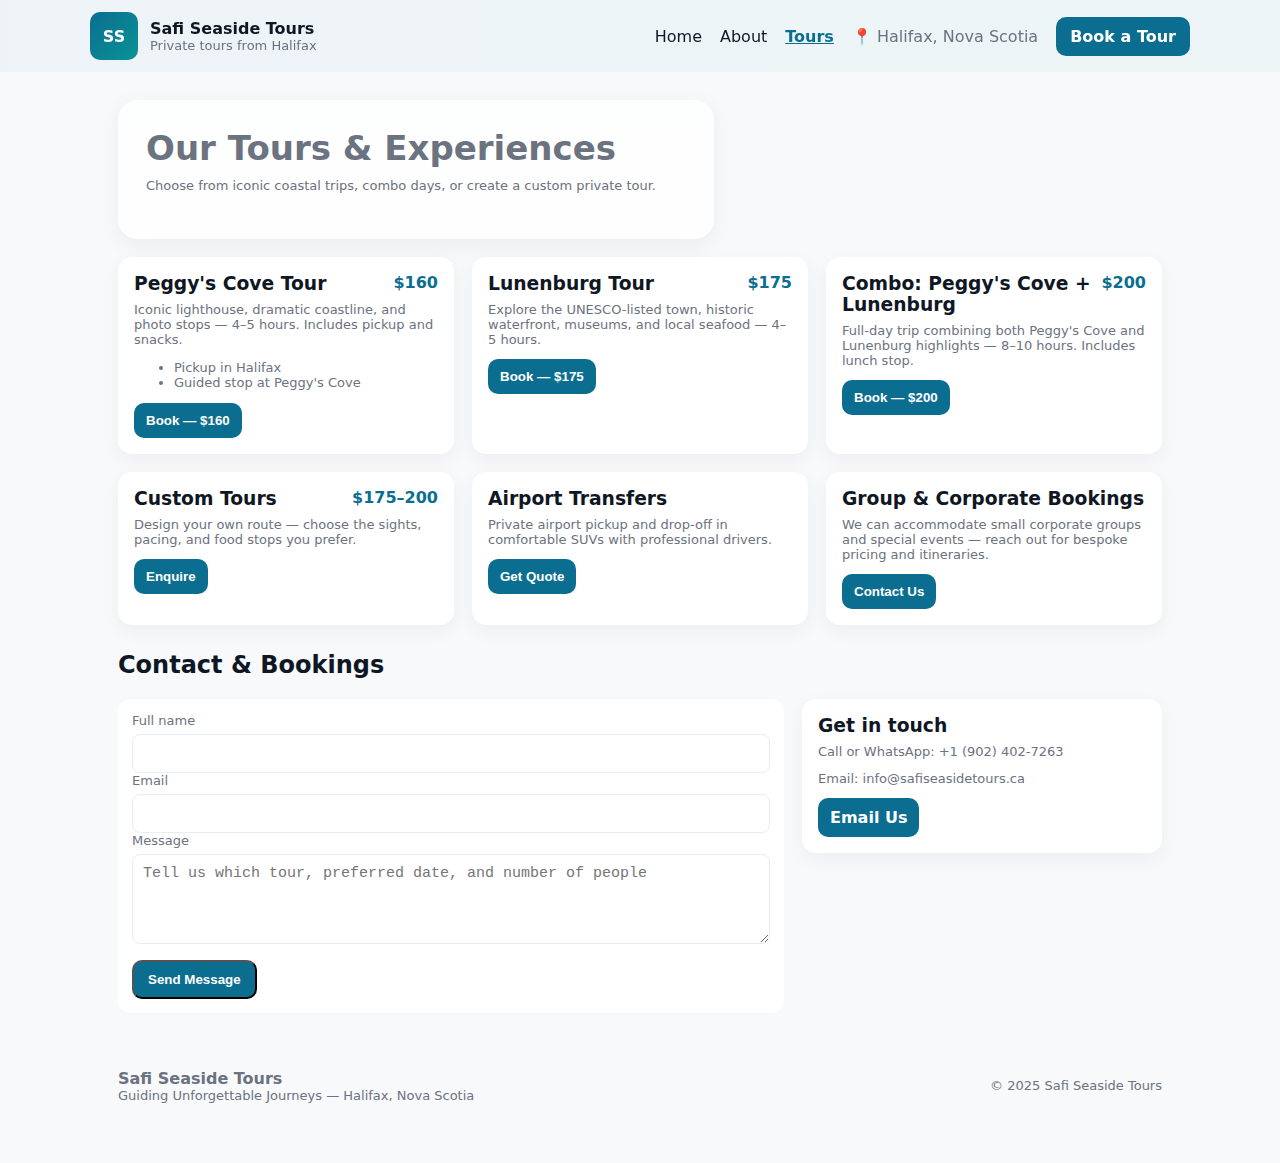
<file: tours.html>
<!doctype html>
<html lang="en">
<head>
  <meta charset="utf-8">
  <meta name="viewport" content="width=device-width,initial-scale=1">
  <title>Tours — Safi Seaside Tours</title>
  <meta name="description" content="Safi Seaside Tours — list of tours, pricing and booking.">
  <link rel="icon" href="data:;base64,iVBORw0KGgo=">
  <link rel="stylesheet" href="style.css">
</head>
<body data-page="tours">
  <header>
    <div class="container nav">
      <div class="brand">
        <div class="logo">SS</div>
        <div>
          <div style="font-weight:700">Safi Seaside Tours</div>
          <div class="small muted">Private tours from Halifax</div>
        </div>
      </div>
      <nav>
        <ul>
          <li><a href="index.html" class="nav-link" data-link="home">Home</a></li>
          <li><a href="about.html" class="nav-link" data-link="about">About</a></li>
          <li><a href="tours.html" class="nav-link" data-link="tours">Tours</a></li>
          <li class="muted">📍 Halifax, Nova Scotia</li>
          <li><a class="cta" href="#contact">Book a Tour</a></li>
        </ul>
      </nav>
    </div>
  </header>

  <main class="container">
    <section class="hero small" style="background-image:url('https://images.unsplash.com/photo-1504609773096-104ff2c73ba4?q=80&w=1500&auto=format&fit=crop&ixlib=rb-4.0.3&s=1e1f1a1a'); background-size:cover; background-position:center;">
      <div class="hero-card">
        <h1>Our Tours & Experiences</h1>
        <p class="small muted">Choose from iconic coastal trips, combo days, or create a custom private tour.</p>
      </div>
    </section>

    <section style="margin-top:18px">
      <div class="grid">
        <article class="card">
          <div class="price-bubble">$160</div>
          <h3>Peggy's Cove Tour</h3>
          <p class="small muted">Iconic lighthouse, dramatic coastline, and photo stops — 4–5 hours. Includes pickup and snacks.</p>
          <ul class="small muted">
            <li>Pickup in Halifax</li>
            <li>Guided stop at Peggy's Cove</li>
          </ul>
          <div style="margin-top:12px">
            <button class="btn" onclick="openBooking('Peggy\'s Cove',160)">Book — $160</button>
          </div>
        </article>

        <article class="card">
          <div class="price-bubble">$175</div>
          <h3>Lunenburg Tour</h3>
          <p class="small muted">Explore the UNESCO-listed town, historic waterfront, museums, and local seafood — 4–5 hours.</p>
          <div style="margin-top:12px">
            <button class="btn" onclick="openBooking('Lunenburg',175)">Book — $175</button>
          </div>
        </article>

        <article class="card">
          <div class="price-bubble">$200</div>
          <h3>Combo: Peggy's Cove + Lunenburg</h3>
          <p class="small muted">Full-day trip combining both Peggy's Cove and Lunenburg highlights — 8–10 hours. Includes lunch stop.</p>
          <div style="margin-top:12px">
            <button class="btn" onclick="openBooking('Peggy\'s Cove + Lunenburg',200)">Book — $200</button>
          </div>
        </article>

        <article class="card">
          <div class="price-bubble">$175–200</div>
          <h3>Custom Tours</h3>
          <p class="small muted">Design your own route — choose the sights, pacing, and food stops you prefer.</p>
          <div style="margin-top:12px">
            <button class="btn" onclick="openBooking('Custom Tour',175)">Enquire</button>
          </div>
        </article>

        <article class="card">
          <h3>Airport Transfers</h3>
          <p class="small muted">Private airport pickup and drop-off in comfortable SUVs with professional drivers.</p>
          <div style="margin-top:12px">
            <button class="btn" onclick="openBooking('Airport Transfer',0)">Get Quote</button>
          </div>
        </article>

        <article class="card">
          <h3>Group & Corporate Bookings</h3>
          <p class="small muted">We can accommodate small corporate groups and special events — reach out for bespoke pricing and itineraries.</p>
          <div style="margin-top:12px">
            <button class="btn" onclick="openBooking('Group Booking',0)">Contact Us</button>
          </div>
        </article>
      </div>
    </section>

    <section id="contact" style="margin-top:26px">
      <h2>Contact & Bookings</h2>
      <div class="contact">
        <form id="contact-form-tours" onsubmit="submitContact(event)">
          <label for="name-t">Full name</label>
          <input id="name-t" required>

          <label for="email-t">Email</label>
          <input id="email-t" type="email" required>

          <label for="message-t">Message</label>
          <textarea id="message-t" rows="4" placeholder="Tell us which tour, preferred date, and number of people" required></textarea>

          <div style="margin-top:12px">
            <button class="cta" type="submit">Send Message</button>
          </div>
        </form>

        <aside>
          <div class="card">
            <h3>Get in touch</h3>
            <p class="small muted">Call or WhatsApp: <a href="tel:+19024027263">+1 (902) 402-7263</a></p>
            <p class="small muted">Email: <a href="mailto:info@safiseasidetours.ca">info@safiseasidetours.ca</a></p>
            <div style="margin-top:12px">
              <a class="btn" href="mailto:info@safiseasidetours.ca">Email Us</a>
            </div>
          </div>
        </aside>
      </div>
    </section>

    <footer>
      <div style="display:flex;justify-content:space-between;align-items:center;gap:12px;flex-wrap:wrap">
        <div>
          <strong>Safi Seaside Tours</strong>
          <div class="small muted">Guiding Unforgettable Journeys — Halifax, Nova Scotia</div>
        </div>
        <div class="small muted">© 2025 Safi Seaside Tours</div>
      </div>
    </footer>
  </main>

  <div class="modal-backdrop" id="modal">
    <div class="modal" role="dialog" aria-modal="true">
      <div id="modal-content"></div>
      <div style="margin-top:12px;text-align:right">
        <button onclick="closeModal()" class="btn">Close</button>
      </div>
    </div>
  </div>

  <script src="script.js"></script>
</body>
</html>
</file>
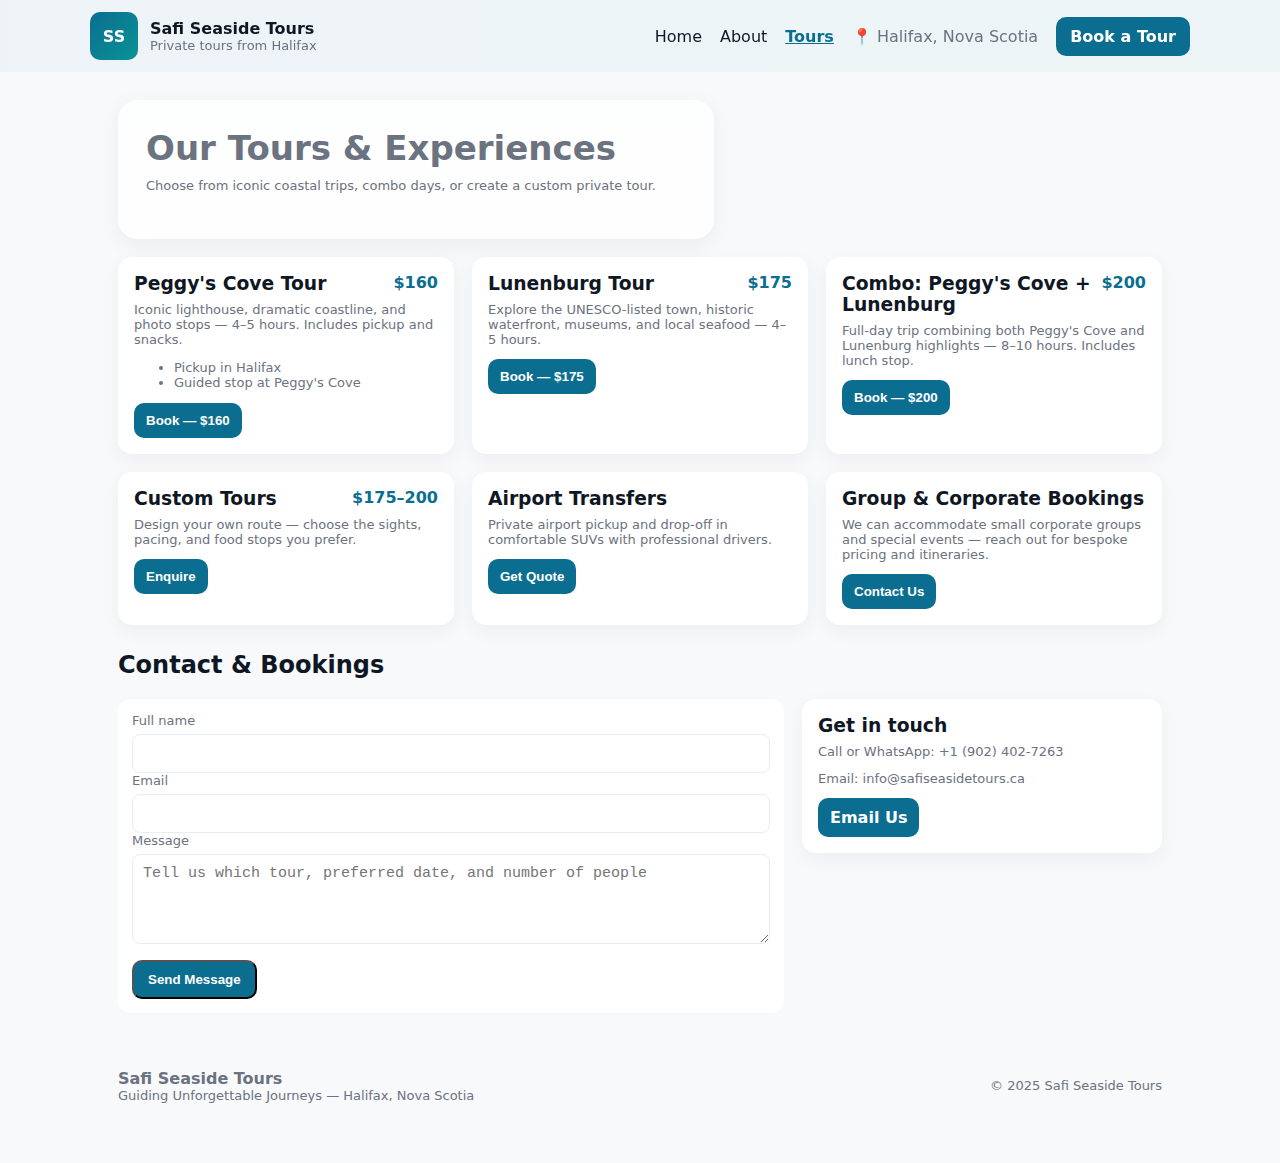
<file: SAFI SEASIDE TOURS – Website/tours.html>
<!doctype html>
<html lang="en">
<head>
  <meta charset="utf-8">
  <meta name="viewport" content="width=device-width,initial-scale=1">
  <title>Tours — Safi Seaside Tours</title>
  <meta name="description" content="Safi Seaside Tours — list of tours, pricing and booking.">
  <link rel="icon" href="data:;base64,iVBORw0KGgo=">
  <link rel="stylesheet" href="style.css">
</head>
<body data-page="tours">
  <header>
    <div class="container nav">
      <div class="brand">
        <div class="logo">SS</div>
        <div>
          <div style="font-weight:700">Safi Seaside Tours</div>
          <div class="small muted">Private tours from Halifax</div>
        </div>
      </div>
      <nav>
        <ul>
          <li><a href="index.html" class="nav-link" data-link="home">Home</a></li>
          <li><a href="about.html" class="nav-link" data-link="about">About</a></li>
          <li><a href="tours.html" class="nav-link" data-link="tours">Tours</a></li>
          <li class="muted">📍 Halifax, Nova Scotia</li>
          <li><a class="cta" href="#contact">Book a Tour</a></li>
        </ul>
      </nav>
    </div>
  </header>

  <main class="container">
    <section class="hero small" style="background-image:url('https://images.unsplash.com/photo-1504609773096-104ff2c73ba4?q=80&w=1500&auto=format&fit=crop&ixlib=rb-4.0.3&s=1e1f1a1a'); background-size:cover; background-position:center;">
      <div class="hero-card">
        <h1>Our Tours & Experiences</h1>
        <p class="small muted">Choose from iconic coastal trips, combo days, or create a custom private tour.</p>
      </div>
    </section>

    <section style="margin-top:18px">
      <div class="grid">
        <article class="card">
          <div class="price-bubble">$160</div>
          <h3>Peggy's Cove Tour</h3>
          <p class="small muted">Iconic lighthouse, dramatic coastline, and photo stops — 4–5 hours. Includes pickup and snacks.</p>
          <ul class="small muted">
            <li>Pickup in Halifax</li>
            <li>Guided stop at Peggy's Cove</li>
          </ul>
          <div style="margin-top:12px">
            <button class="btn" onclick="openBooking('Peggy\'s Cove',160)">Book — $160</button>
          </div>
        </article>

        <article class="card">
          <div class="price-bubble">$175</div>
          <h3>Lunenburg Tour</h3>
          <p class="small muted">Explore the UNESCO-listed town, historic waterfront, museums, and local seafood — 4–5 hours.</p>
          <div style="margin-top:12px">
            <button class="btn" onclick="openBooking('Lunenburg',175)">Book — $175</button>
          </div>
        </article>

        <article class="card">
          <div class="price-bubble">$200</div>
          <h3>Combo: Peggy's Cove + Lunenburg</h3>
          <p class="small muted">Full-day trip combining both Peggy's Cove and Lunenburg highlights — 8–10 hours. Includes lunch stop.</p>
          <div style="margin-top:12px">
            <button class="btn" onclick="openBooking('Peggy\'s Cove + Lunenburg',200)">Book — $200</button>
          </div>
        </article>

        <article class="card">
          <div class="price-bubble">$175–200</div>
          <h3>Custom Tours</h3>
          <p class="small muted">Design your own route — choose the sights, pacing, and food stops you prefer.</p>
          <div style="margin-top:12px">
            <button class="btn" onclick="openBooking('Custom Tour',175)">Enquire</button>
          </div>
        </article>

        <article class="card">
          <h3>Airport Transfers</h3>
          <p class="small muted">Private airport pickup and drop-off in comfortable SUVs with professional drivers.</p>
          <div style="margin-top:12px">
            <button class="btn" onclick="openBooking('Airport Transfer',0)">Get Quote</button>
          </div>
        </article>

        <article class="card">
          <h3>Group & Corporate Bookings</h3>
          <p class="small muted">We can accommodate small corporate groups and special events — reach out for bespoke pricing and itineraries.</p>
          <div style="margin-top:12px">
            <button class="btn" onclick="openBooking('Group Booking',0)">Contact Us</button>
          </div>
        </article>
      </div>
    </section>

    <section id="contact" style="margin-top:26px">
      <h2>Contact & Bookings</h2>
      <div class="contact">
        <form id="contact-form-tours" onsubmit="submitContact(event)">
          <label for="name-t">Full name</label>
          <input id="name-t" required>

          <label for="email-t">Email</label>
          <input id="email-t" type="email" required>

          <label for="message-t">Message</label>
          <textarea id="message-t" rows="4" placeholder="Tell us which tour, preferred date, and number of people" required></textarea>

          <div style="margin-top:12px">
            <button class="cta" type="submit">Send Message</button>
          </div>
        </form>

        <aside>
          <div class="card">
            <h3>Get in touch</h3>
            <p class="small muted">Call or WhatsApp: <a href="tel:+19024027263">+1 (902) 402-7263</a></p>
            <p class="small muted">Email: <a href="mailto:info@safiseasidetours.ca">info@safiseasidetours.ca</a></p>
            <div style="margin-top:12px">
              <a class="btn" href="mailto:info@safiseasidetours.ca">Email Us</a>
            </div>
          </div>
        </aside>
      </div>
    </section>

    <footer>
      <div style="display:flex;justify-content:space-between;align-items:center;gap:12px;flex-wrap:wrap">
        <div>
          <strong>Safi Seaside Tours</strong>
          <div class="small muted">Guiding Unforgettable Journeys — Halifax, Nova Scotia</div>
        </div>
        <div class="small muted">© 2025 Safi Seaside Tours</div>
      </div>
    </footer>
  </main>

  <div class="modal-backdrop" id="modal">
    <div class="modal" role="dialog" aria-modal="true">
      <div id="modal-content"></div>
      <div style="margin-top:12px;text-align:right">
        <button onclick="closeModal()" class="btn">Close</button>
      </div>
    </div>
  </div>

  <script src="script.js"></script>
</body>
</html>
</file>
<file: style.css>
/* Shared stylesheet adapted from your inline design */
:root {
  --accent: #0b6e90;
  --muted: #6b7280;
  --bg: #f7f9fb;
  --card: #ffffff;
  --accent-2: #0a9396;
  --radius: 14px;
  font-family: Inter, ui-sans-serif, system-ui, -apple-system, "Segoe UI", Roboto, "Helvetica Neue", Arial;
}

* {
  box-sizing: border-box
}

html,
body {
  height: 100%;
  margin: 0;
  background: var(--bg);
  color: #0f1724
}

a {
  color: inherit;
  text-decoration: none
}

.container {
  max-width: 1100px;
  margin: 0 auto;
  padding: 28px
}

/* Header */
header {
  background: linear-gradient(90deg, rgba(11, 110, 144, 0.04), rgba(10, 147, 150, 0.04));
  backdrop-filter: blur(2px);
  position: sticky;
  top: 0;
  z-index: 40
}

.nav {
  display: flex;
  align-items: center;
  justify-content: space-between;
  padding: 12px 0
}

.brand {
  display: flex;
  gap: 12px;
  align-items: center
}

.logo {
  width: 48px;
  height: 48px;
  border-radius: 10px;
  background: linear-gradient(135deg, var(--accent), var(--accent-2));
  display: flex;
  align-items: center;
  justify-content: center;
  color: white;
  font-weight: 700
}

nav ul {
  display: flex;
  gap: 18px;
  align-items: center;
  margin: 0;
  padding: 0;
  list-style: none
}

.cta {
  background: var(--accent);
  color: white;
  padding: 10px 14px;
  border-radius: 10px;
  font-weight: 600
}

.muted {
  color: var(--muted)
}

/* active nav link */
nav a.nav-link.active {
  color: var(--accent);
  font-weight: 700;
  text-decoration: underline;
}

/* Hero */
.hero {
  display: grid;
  grid-template-columns: 1fr 420px;
  gap: 28px;
  align-items: center;
}

.hero-card {
  background: linear-gradient(180deg, rgba(255, 255, 255, 0.8), rgba(255, 255, 255, 0.9));
  border-radius: 20px;
  padding: 28px;
  box-shadow: 0 6px 24px rgba(12, 24, 40, 0.06)
}

.hero h1 {
  font-size: 34px;
  margin: 0 0 10px
}

.hero p {
  margin: 0 0 18px;
  color: var(--muted)
}

.top-tours {
  display: flex;
  flex-direction: column;
  gap: 12px
}

.tour-preview {
  display: flex;
  align-items: center;
  gap: 12px;
  background: var(--card);
  padding: 12px;
  border-radius: 12px
}

.tour-preview img {
  width: 84px;
  height: 60px;
  border-radius: 8px;
  object-fit: cover
}

.price {
  font-weight: 700;
  color: var(--accent)
}

/* About */
.about {
  display: flex;
  gap: 24px;
  align-items: center;
  margin: 28px 0
}

.about img {
  width: 320px;
  border-radius: 16px;
  object-fit: cover;
  box-shadow: 0 8px 30px rgba(12, 24, 40, 0.06)
}

/* Tours grid */
.grid {
  display: grid;
  grid-template-columns: repeat(3, 1fr);
  gap: 18px;
  margin-top: 18px
}

.card {
  background: var(--card);
  padding: 16px;
  border-radius: 14px;
  box-shadow: 0 6px 20px rgba(12, 24, 40, 0.05);
  position: relative;
  overflow: hidden
}

.card h3 {
  margin: 0 0 8px
}

.card p {
  color: var(--muted);
  margin: 0 0 12px
}

.card .btn {
  display: inline-block;
  padding: 10px 12px;
  border-radius: 10px;
  background: var(--accent);
  color: #fff;
  font-weight: 600;
  border: none;
  cursor: pointer
}

.price-bubble {
  position: absolute;
  right: 16px;
  top: 16px;
  font-weight: 800;
  color: var(--accent)
}

/* FAQ */
.faq .item {
  background: var(--card);
  padding: 12px;
  border-radius: 10px;
  margin-bottom: 8px
}

.question {
  display: flex;
  justify-content: space-between;
  align-items: center;
  cursor: pointer
}

.answer {
  max-height: 0;
  overflow: hidden;
  transition: max-height .28s ease;
  padding-top: 0
}

/* Gallery */
.gallery {
  display: grid;
  grid-template-columns: repeat(4, 1fr);
  gap: 8px
}

.gallery img {
  width: 100%;
  height: 160px;
  object-fit: cover;
  border-radius: 10px;
  cursor: pointer
}

/* Contact */
.contact {
  display: grid;
  grid-template-columns: 1fr 360px;
  gap: 18px
}

form {
  background: var(--card);
  padding: 14px;
  border-radius: 12px
}

label {
  display: block;
  font-size: 13px;
  color: var(--muted);
  margin-bottom: 6px
}

input,
textarea,
select {
  width: 100%;
  padding: 10px;
  border-radius: 8px;
  border: 1px solid #e6eef2;
  font-size: 15px
}

.small {
  font-size: 13px;
  color: var(--muted)
}

/* Footer */
footer {
  padding: 28px 0;
  margin-top: 28px;
  color: var(--muted)
}

/* Modal */
.modal-backdrop {
  position: fixed;
  inset: 0;
  background: rgba(2, 6, 23, 0.46);
  display: none;
  align-items: center;
  justify-content: center;
  z-index: 80
}

.modal {
  background: var(--card);
  padding: 20px;
  border-radius: 14px;
  max-width: 520px;
  width: 100%
}

/* Responsive */
@media(max-width:980px) {
  .hero {
    grid-template-columns: 1fr
  }

  .grid {
    grid-template-columns: repeat(2, 1fr)
  }

  .gallery {
    grid-template-columns: repeat(3, 1fr)
  }

  .contact {
    grid-template-columns: 1fr
  }
}

@media(max-width:640px) {
  header .nav {
    padding: 8px 0
  }

  .grid {
    grid-template-columns: 1fr
  }

  .gallery {
    grid-template-columns: repeat(2, 1fr)
  }

  .hero h1 {
    font-size: 26px
  }

  .brand .text {
    display: none
  }

  .logo {
    width: 40px;
    height: 40px
  }
}
</file>
<file: SAFI SEASIDE TOURS – Website/style.css>
/* Shared stylesheet adapted from your inline design */
:root {
  --accent: #0b6e90;
  --muted: #6b7280;
  --bg: #f7f9fb;
  --card: #ffffff;
  --accent-2: #0a9396;
  --radius: 14px;
  font-family: Inter, ui-sans-serif, system-ui, -apple-system, "Segoe UI", Roboto, "Helvetica Neue", Arial;
}

* {
  box-sizing: border-box
}

html,
body {
  height: 100%;
  margin: 0;
  background: var(--bg);
  color: #0f1724
}

a {
  color: inherit;
  text-decoration: none
}

.container {
  max-width: 1100px;
  margin: 0 auto;
  padding: 28px
}

/* Header */
header {
  background: linear-gradient(90deg, rgba(11, 110, 144, 0.04), rgba(10, 147, 150, 0.04));
  backdrop-filter: blur(2px);
  position: sticky;
  top: 0;
  z-index: 40
}

.nav {
  display: flex;
  align-items: center;
  justify-content: space-between;
  padding: 12px 0
}

.brand {
  display: flex;
  gap: 12px;
  align-items: center
}

.logo {
  width: 48px;
  height: 48px;
  border-radius: 10px;
  background: linear-gradient(135deg, var(--accent), var(--accent-2));
  display: flex;
  align-items: center;
  justify-content: center;
  color: white;
  font-weight: 700
}

nav ul {
  display: flex;
  gap: 18px;
  align-items: center;
  margin: 0;
  padding: 0;
  list-style: none
}

.cta {
  background: var(--accent);
  color: white;
  padding: 10px 14px;
  border-radius: 10px;
  font-weight: 600
}

.muted {
  color: var(--muted)
}

/* active nav link */
nav a.nav-link.active {
  color: var(--accent);
  font-weight: 700;
  text-decoration: underline;
}

/* Hero */
.hero {
  display: grid;
  grid-template-columns: 1fr 420px;
  gap: 28px;
  align-items: center;
}

.hero-card {
  background: linear-gradient(180deg, rgba(255, 255, 255, 0.8), rgba(255, 255, 255, 0.9));
  border-radius: 20px;
  padding: 28px;
  box-shadow: 0 6px 24px rgba(12, 24, 40, 0.06)
}

.hero h1 {
  font-size: 34px;
  margin: 0 0 10px
}

.hero p {
  margin: 0 0 18px;
  color: var(--muted)
}

.top-tours {
  display: flex;
  flex-direction: column;
  gap: 12px
}

.tour-preview {
  display: flex;
  align-items: center;
  gap: 12px;
  background: var(--card);
  padding: 12px;
  border-radius: 12px
}

.tour-preview img {
  width: 84px;
  height: 60px;
  border-radius: 8px;
  object-fit: cover
}

.price {
  font-weight: 700;
  color: var(--accent)
}

/* About */
.about {
  display: flex;
  gap: 24px;
  align-items: center;
  margin: 28px 0
}

.about img {
  width: 320px;
  border-radius: 16px;
  object-fit: cover;
  box-shadow: 0 8px 30px rgba(12, 24, 40, 0.06)
}

/* Tours grid */
.grid {
  display: grid;
  grid-template-columns: repeat(3, 1fr);
  gap: 18px;
  margin-top: 18px
}

.card {
  background: var(--card);
  padding: 16px;
  border-radius: 14px;
  box-shadow: 0 6px 20px rgba(12, 24, 40, 0.05);
  position: relative;
  overflow: hidden
}

.card h3 {
  margin: 0 0 8px
}

.card p {
  color: var(--muted);
  margin: 0 0 12px
}

.card .btn {
  display: inline-block;
  padding: 10px 12px;
  border-radius: 10px;
  background: var(--accent);
  color: #fff;
  font-weight: 600;
  border: none;
  cursor: pointer
}

.price-bubble {
  position: absolute;
  right: 16px;
  top: 16px;
  font-weight: 800;
  color: var(--accent)
}

/* FAQ */
.faq .item {
  background: var(--card);
  padding: 12px;
  border-radius: 10px;
  margin-bottom: 8px
}

.question {
  display: flex;
  justify-content: space-between;
  align-items: center;
  cursor: pointer
}

.answer {
  max-height: 0;
  overflow: hidden;
  transition: max-height .28s ease;
  padding-top: 0
}

/* Gallery */
.gallery {
  display: grid;
  grid-template-columns: repeat(4, 1fr);
  gap: 8px
}

.gallery img {
  width: 100%;
  height: 160px;
  object-fit: cover;
  border-radius: 10px;
  cursor: pointer
}

/* Contact */
.contact {
  display: grid;
  grid-template-columns: 1fr 360px;
  gap: 18px
}

form {
  background: var(--card);
  padding: 14px;
  border-radius: 12px
}

label {
  display: block;
  font-size: 13px;
  color: var(--muted);
  margin-bottom: 6px
}

input,
textarea,
select {
  width: 100%;
  padding: 10px;
  border-radius: 8px;
  border: 1px solid #e6eef2;
  font-size: 15px
}

.small {
  font-size: 13px;
  color: var(--muted)
}

/* Footer */
footer {
  padding: 28px 0;
  margin-top: 28px;
  color: var(--muted)
}

/* Modal */
.modal-backdrop {
  position: fixed;
  inset: 0;
  background: rgba(2, 6, 23, 0.46);
  display: none;
  align-items: center;
  justify-content: center;
  z-index: 80
}

.modal {
  background: var(--card);
  padding: 20px;
  border-radius: 14px;
  max-width: 520px;
  width: 100%
}

/* Responsive */
@media(max-width:980px) {
  .hero {
    grid-template-columns: 1fr
  }

  .grid {
    grid-template-columns: repeat(2, 1fr)
  }

  .gallery {
    grid-template-columns: repeat(3, 1fr)
  }

  .contact {
    grid-template-columns: 1fr
  }
}

@media(max-width:640px) {
  header .nav {
    padding: 8px 0
  }

  .grid {
    grid-template-columns: 1fr
  }

  .gallery {
    grid-template-columns: repeat(2, 1fr)
  }

  .hero h1 {
    font-size: 26px
  }

  .brand .text {
    display: none
  }

  .logo {
    width: 40px;
    height: 40px
  }
}
</file>
